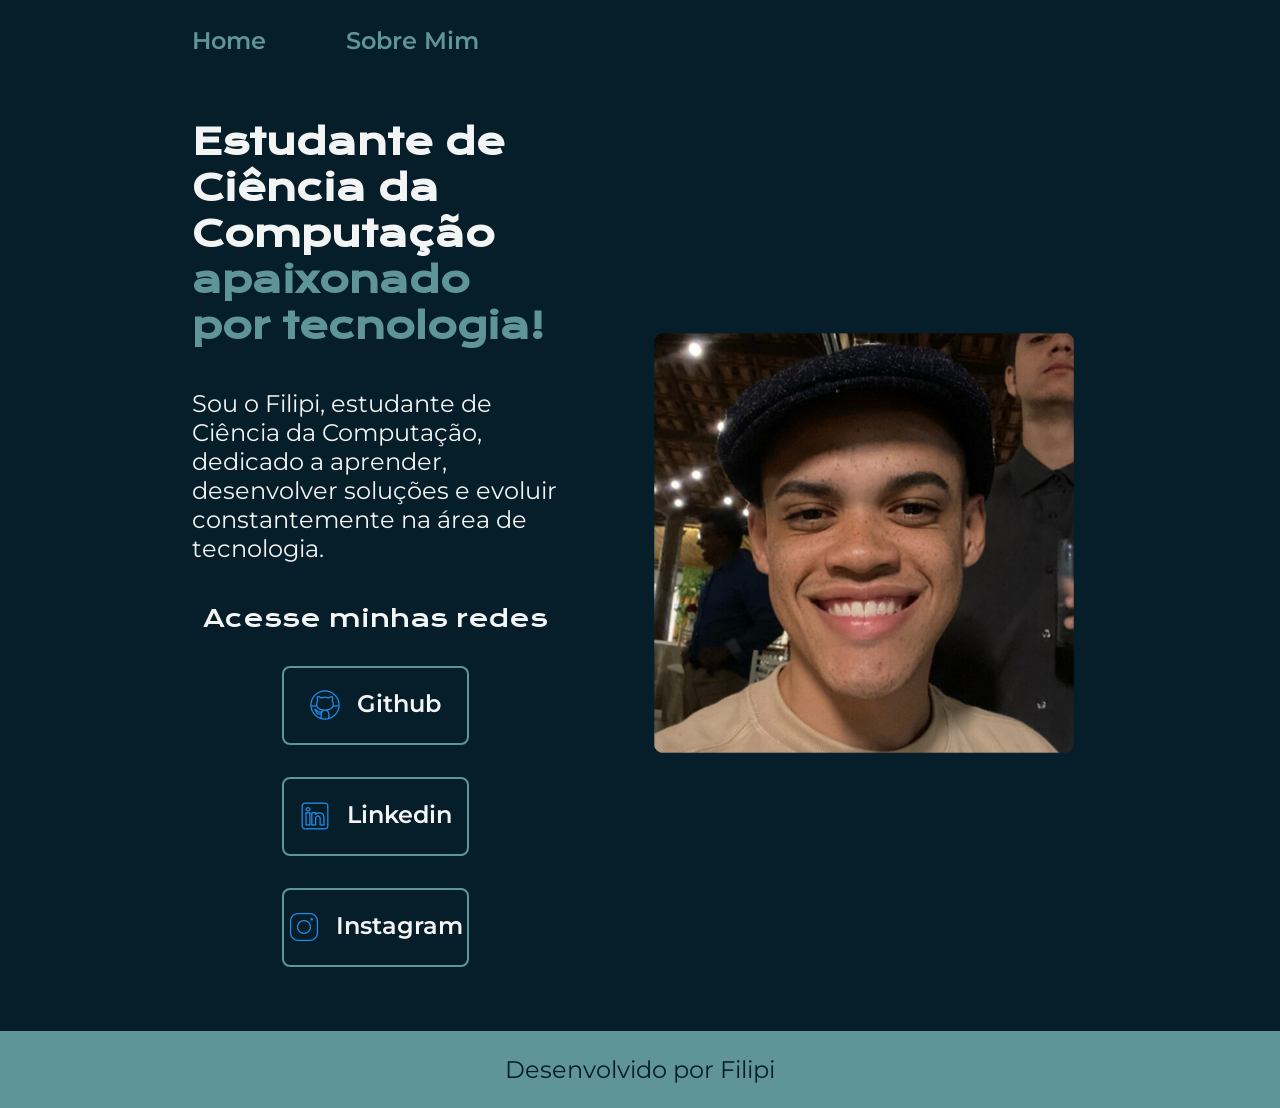
<file: index.html>
<!DOCTYPE html>
<html lang="pt-br">
<head>
    <meta charset="UTF-8">
    <meta name="viewport" content="width=device-width, initial-scale=1.0">
    <title>Portfolio</title>
    <link rel="stylesheet" href="./styles/style.css">
</head>
<body>
    <header class="cabecalho">
        <nav class="cabecalho___menu">
            <a class="cabecalho___menu__link" href="index.html">Home</a>
            <a class="cabecalho___menu__link" href="about.html">Sobre Mim</a>
        </nav>
    </header>
    <main class="apresentacao">
        <section class="apresentacao__conteudo">
            <h1 class="apresentacao__conteudo__titulo">Estudante de Ciência da Computação <strong class="Título-Destaque">apaixonado por tecnologia!</strong></h1>
            <p class="apresentacao__conteudo__texto">Sou o Filipi, estudante de Ciência da Computação, 
                dedicado a aprender, desenvolver soluções e evoluir constantemente na área de tecnologia.</p>
            <div class="apresentacao__links">
                <h2 class="apresentacao__links__subtitulo">Acesse minhas redes</h2>
                <a class="apresentacao__links__navegacao" href="https://github.com/filipimedeiros">
                    <img src="./Assets/icons8-github-32 (1).png">
                    Github
                </a>
                <a class="apresentacao__links__navegacao" href="https://www.linkedin.com/in/filipi-medeiros-7b46bb350/">
                    <img src="./Assets/icons8-linkedin-32.png">
                    Linkedin
                </a>
                <a class="apresentacao__links__navegacao" href="https://www.instagram.com/f.medeiros7x/">
                    <img src="./Assets/icons8-instagram-32.png">
                    Instagram
                </a>
            </div>
        </section>
        <img class="apresentacao__imagem" src="./Assets/imagem_canva2.png" alt="Foto">
    </main>
    <footer class="rodape">
        <P>Desenvolvido por Filipi</P>
    </footer>
</body>
</html>
</file>
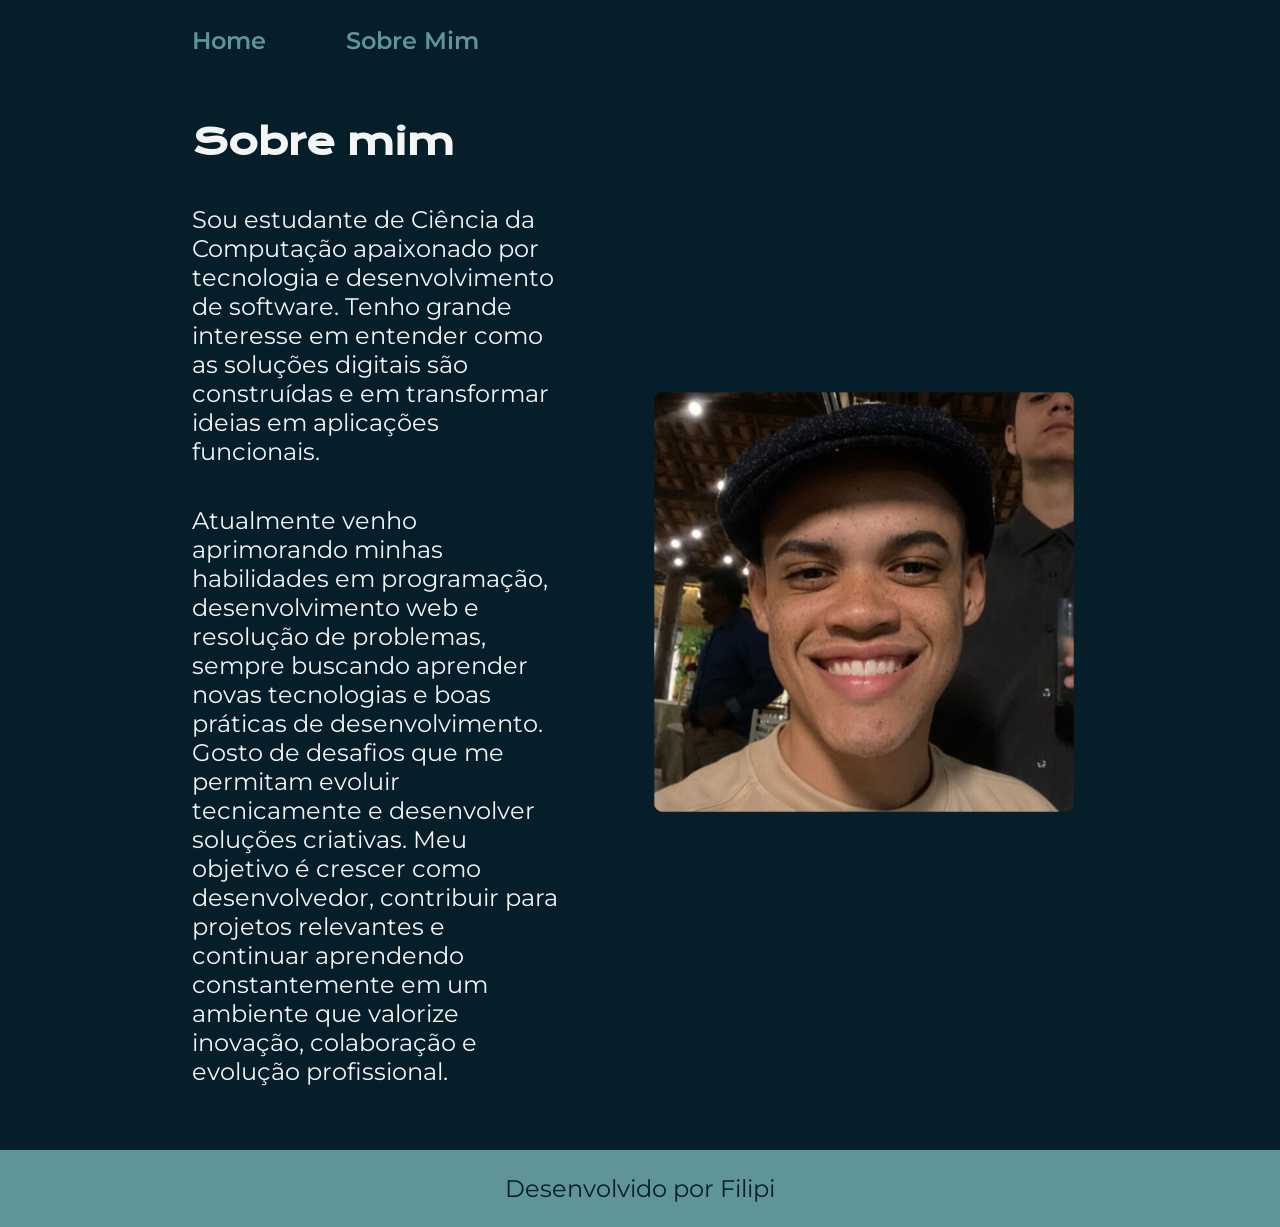
<file: about.html>
<!DOCTYPE html>
<html lang="pt-br">
<head>
    <meta charset="UTF-8">
    <meta http-equiv="X-UA-Compatible" content="IE=edge">
    <meta name="viewport" content="width=device-width, initial-scale=1">
    <title>Sobre Mim</title>
    <link rel="stylesheet" href="./styles/style.css">
</head>
<body>
    <header class="cabecalho">
        <nav class="cabecalho___menu">
            <a class="cabecalho___menu__link" href="index.html">Home</a>
            <a class="cabecalho___menu__link" href="about.html">Sobre Mim</a>
        </nav>
    </header>
    <main class="apresentacao">
        <section class="apresentacao__conteudo">
            <h1 class="apresentacao__conteudo__titulo">Sobre mim</h1>
            <p class="apresentacao__conteudo__texto">
                Sou estudante de Ciência da Computação apaixonado por tecnologia e 
                desenvolvimento de software. Tenho grande interesse em entender 
                como as soluções digitais são construídas e em transformar ideias em aplicações funcionais.
            </p>
            <p class="apresentacao__conteudo__texto">
                Atualmente venho aprimorando minhas habilidades em programação, 
                desenvolvimento web e resolução de problemas, sempre buscando 
                aprender novas tecnologias e boas práticas de desenvolvimento. Gosto de 
                desafios que me permitam evoluir tecnicamente e desenvolver soluções criativas.
                Meu objetivo é crescer como desenvolvedor, contribuir 
                para projetos relevantes e continuar aprendendo 
                constantemente em um ambiente que valorize inovação, colaboração e evolução profissional.
        </section>
        <img class="apresentacao__imagem" src="./Assets/imagem_canva2.png" alt="Foto">
    </main>
    <footer class="rodape">
        <P>Desenvolvido por Filipi</P>
    </footer>
     
</body>
</html>
</file>
<file: styles/style.css>
@import url('https://fonts.googleapis.com/css2?family=Krona+One&family=Montserrat:ital,wght@0,100..900;1,100..900&display=swap');

:root{
    --cor-primaria:#061E29;
    --cor-secundaria:#F3F4F4;
    --cor-terciaria:#5F9598;
    --cor-hover:#1D546D;
    

    --fonte-primaria:"Krona One", sans-serif;
    --fonte-secundaria:"Montserrat", "San-serif";
}

*{
    margin: 0;
    padding: 0;
}


body {
    box-sizing: border-box;
    background-color: var(--cor-primaria);
    color: var(--cor-secundaria);
}

.cabecalho{
    padding: 2% 0% 0% 15%;
}

.cabecalho___menu{
    display: flex;
    gap: 80px;
}

.cabecalho___menu__link{
    font-family: var(--fonte-secundaria);
    font-size: 1.5rem;
    font-weight: 600;
    color:var(--cor-terciaria);
    text-decoration: none;
}

.apresentacao {
    padding: 5% 15%;
    display:flex;
    align-items:center;
    justify-content: space-between;
    gap: 82px;
}

.apresentacao__conteudo{
    width: 50%;
    display: flex;
    flex-direction: column;
    gap: 40px;

}

.apresentacao__conteudo__titulo{
    font-size: 2.25rem;
    font-family: var(--fonte-primaria);
}

.Título-Destaque {
    color:var(--cor-terciaria);
}

.apresentacao__conteudo__texto{
    font-size: 1.5rem;
    font-family: var(--fonte-secundaria);
}

.apresentacao__links{
    display:flex;
    flex-direction: column;
    justify-content: space-between;
    align-items: center;
    gap: 32px;
}

.apresentacao__links__subtitulo{
    font-family: var(--fonte-primaria);
    font-weight: 400;
    font-size: 24px;
}


.apresentacao__links__navegacao{
    display:flex;
    justify-content: center;
    gap: 16px;
    border: 2px solid var(--cor-terciaria);
    width: 50%;
    text-align: center;
    border-radius: 8px;
    font-size: 1.5rem;
    font-weight: 600;
    padding: 21.5px 0;
    text-decoration:none;
    color: var(--cor-secundaria);
    font-family: var(--fonte-secundaria);


}

.apresentacao__links__navegacao:hover {
    background-color: var(--cor-hover);
}

.apresentacao__imagem{
    width: 50%;
}

.rodape{
    padding: 24px;
    color:var(--cor-primaria);
    background-color: var(--cor-terciaria);
    text-align: center;
    font-family: var(--fonte-secundaria);
    font-size: 1.5rem;
    font-weight: 400;
}

@media (max-width:1150px) {
    .cabecalho{
        padding: 10%;
    }
    .cabecalho___menu{
        justify-content: center;
    }
    .apresentacao{
        flex-direction: column-reverse;
        padding: 5%;
    }
    .apresentacao__conteudo{
        width: auto;
    }

}
</file>
